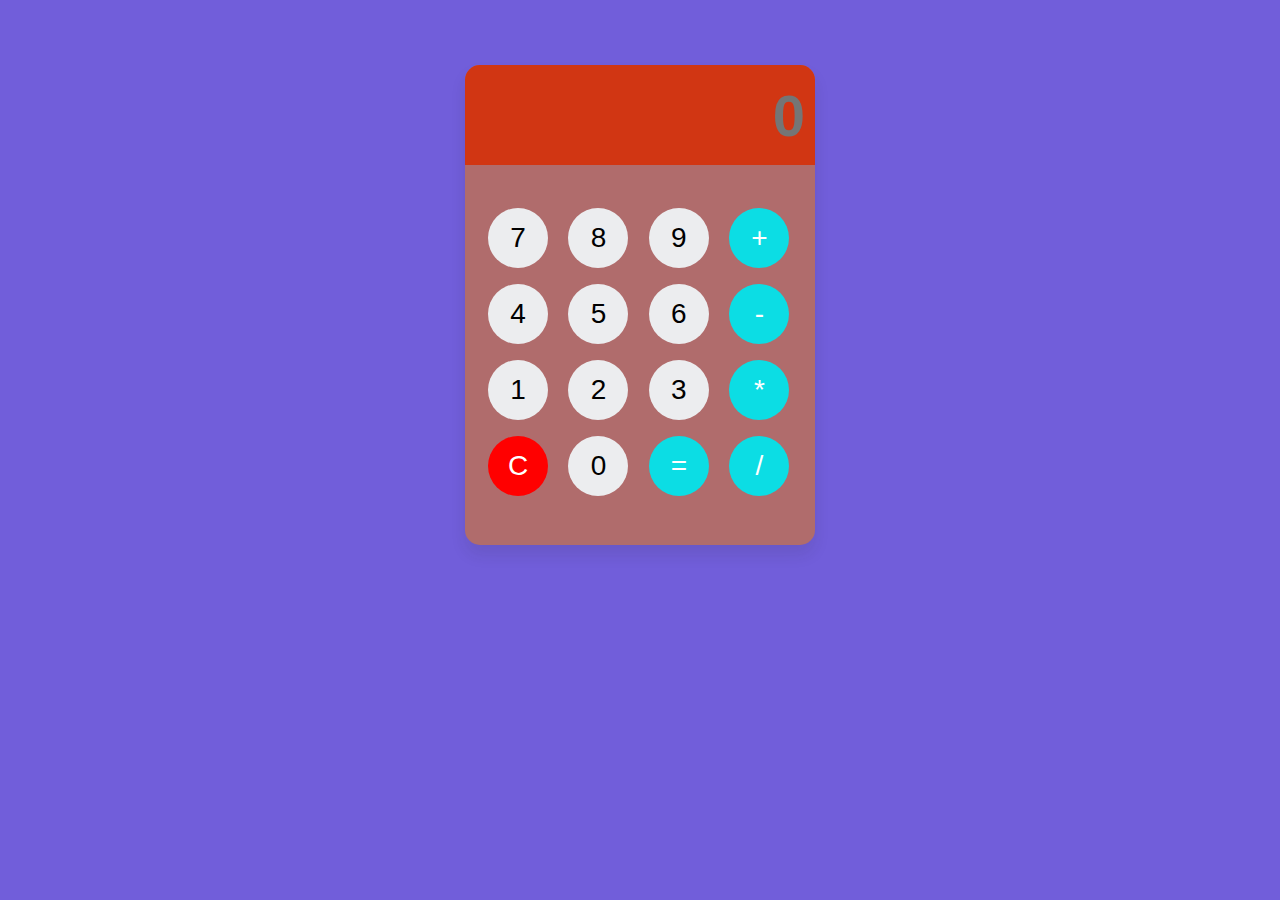
<file: task3/new.html>
<!DOCTYPE html>
<html lang="en">
<head>
    <title>Calculator</title>
    <link rel="stylesheet" href="calic.css.css">
</head>
<body>
    <div class="wrapper">
        <form name="cal">
            <input type="text" name="display" id="display" placeholder="0" readonly>
            <br>
            <div class="button-box">
                <input type="button" class="btn" value="7" onclick="addToDisplay('7')">
                <input type="button" class="btn" value="8" onclick="addToDisplay('8')">
                <input type="button" class="btn" value="9" onclick="addToDisplay('9')">
                <input type="button" class="btn mbtn" value="+" onclick="addToDisplay('+')">
                <br>
                <input type="button" class="btn" value="4" onclick="addToDisplay('4')">
                <input type="button" class="btn" value="5" onclick="addToDisplay('5')">
                <input type="button" class="btn" value="6" onclick="addToDisplay('6')">
                <input type="button" class="btn mbtn" value="-" onclick="addToDisplay('-')">
                <br>
                <input type="button" class="btn" value="1" onclick="addToDisplay('1')">
                <input type="button" class="btn" value="2" onclick="addToDisplay('2')">
                <input type="button" class="btn" value="3" onclick="addToDisplay('3')">
                <input type="button" class="btn mbtn" value="*" onclick="addToDisplay('*')">
                <br>
                <input type="button" class="btn cbtn" value="C" onclick="clearDisplay()">
                <input type="button" class="btn" value="0" onclick="addToDisplay('0')">
                <input type="button" class="btn mbtn" value="=" onclick="calculate()">
                <input type="button" class="btn mbtn" value="/" onclick="addToDisplay('/')">
                <br>
            </div>
        </form>
    </div>

    <script>
        function addToDisplay(value) {
            document.cal.display.value += value;
        }

        function clearDisplay() {
            document.cal.display.value = '';
        }

        function calculate() {
            try {
                document.cal.display.value = eval(document.cal.display.value);
            } catch (error) {
                document.cal.display.value = 'Error';
            }
        }
    </script>
</body>
</html>
</file>
<file: task3/calic.css.css>
*{
    margin:0;
    padding: 0;
    font-family: "poppins",sans-serif;
}
body{
    background: #715eda;
}
.wrapper{
   width: 350px;
   height: 480px;
   margin: 65px auto;
   background: #b06c6c;
   border-radius: 15px;
   box-shadow: 0 10px 15px rgba(38, 36, 36, 0.1);
}
#display{
    border: none;
    outline: none;
    width: 330px;
    height: 80px;
    color: #5e5858;
    font-size: 58px;
    font-weight: 700;
    padding: 10px;
    text-align: right;
    background: #d13613;
    border-top-left-radius:  15px;
    border-top-right-radius: 15px;
}
.button-box{
    margin: 35px 15px; 
}
.btn{
    width: 60px;
    height: 60px;
    margin: 8px;
    border: none;
    outline: none;
    cursor: pointer;
    font-size: 28px;
    line-height: 30px;
    border-radius: 50%;
    background: #ecedef;
}
.btn:hover{
    background: rgba(0,0,0,0.1);
}
.cbtn, .cbtn:hover{
    background: red;
    color: white;
}
.mbtn, .mbtn:hover{
    background: #0cdde4;
    color: white;
}
</file>
